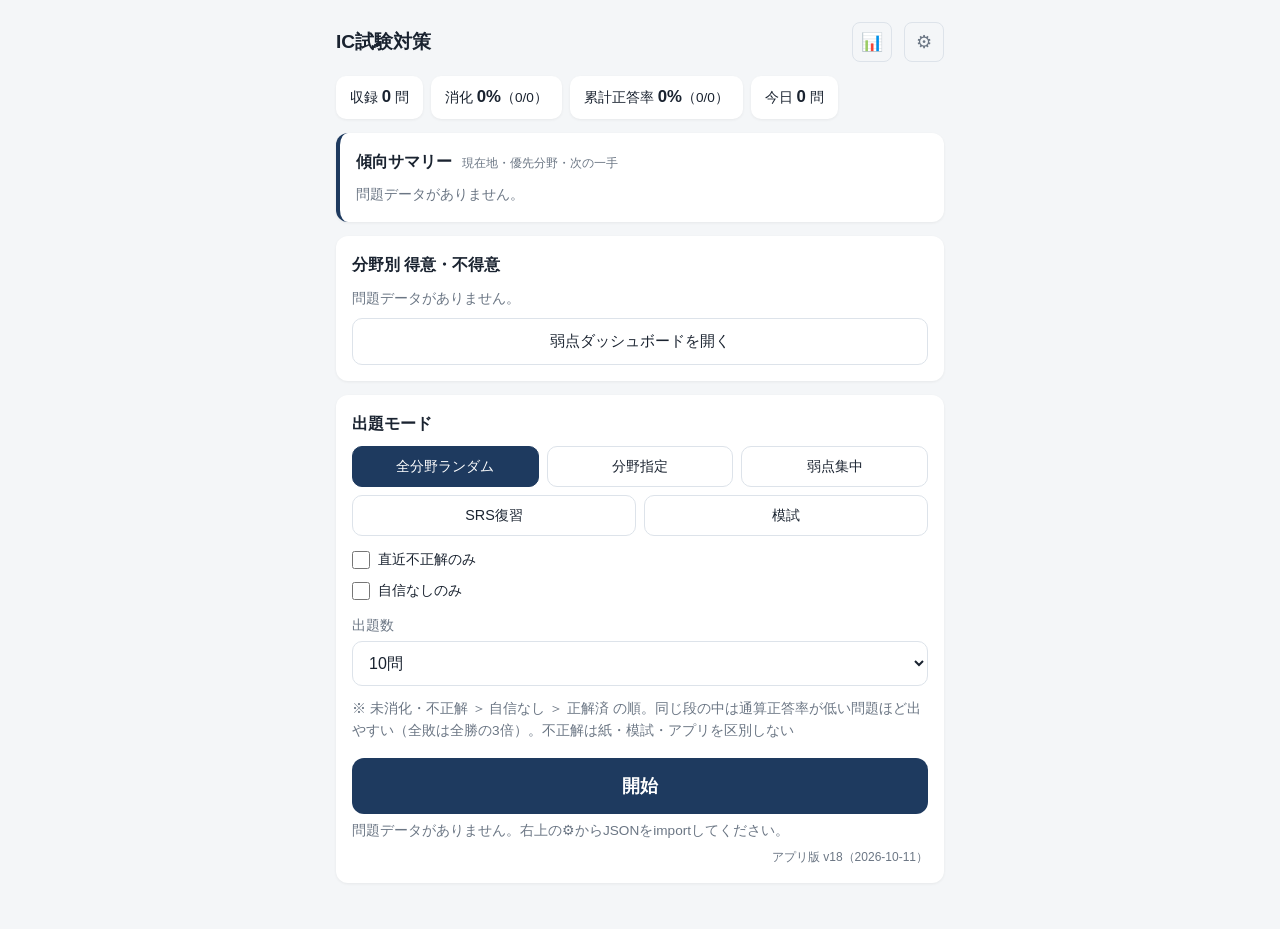
<file: index.html>
<!DOCTYPE html>
<html lang="ja">
<head>
<meta charset="UTF-8">
<meta name="viewport" content="width=device-width, initial-scale=1.0, viewport-fit=cover">
<meta name="theme-color" content="#1e3a5f">
<title>IC試験対策</title>
<link rel="manifest" href="manifest.json">
<link rel="apple-touch-icon" href="icons/apple-touch-icon.png">
<meta name="apple-mobile-web-app-capable" content="yes">
<meta name="apple-mobile-web-app-status-bar-style" content="black-translucent">
<meta name="apple-mobile-web-app-title" content="IC試験対策">
<link rel="stylesheet" href="style.css">
</head>
<body>

<!-- ホーム画面 -->
<section id="screen-home" class="screen active">
  <header class="app-header">
    <h1>IC試験対策</h1>
    <button class="icon-btn" data-nav="dashboard" title="ダッシュボード">📊</button>
    <button class="icon-btn" data-nav="data" title="データ管理">⚙</button>
  </header>

  <div id="home-stats" class="stats-bar"></div>

  <div class="card trend-card">
    <h2>傾向サマリー <span class="muted trend-sub">現在地・優先分野・次の一手</span></h2>
    <div id="trend-content"></div>
  </div>

  <div class="card">
    <h2>分野別 得意・不得意</h2>
    <div id="category-stats"></div>
    <button class="secondary-btn" data-nav="dashboard">弱点ダッシュボードを開く</button>
  </div>

  <div class="card">
    <h2>出題モード</h2>
    <div class="mode-tabs">
      <button class="mode-tab active" data-mode="random">全分野ランダム</button>
      <button class="mode-tab" data-mode="category">分野指定</button>
      <button class="mode-tab" data-mode="weak">弱点集中</button>
      <button class="mode-tab" data-mode="srs">SRS復習</button>
      <button class="mode-tab mode-tab-mock" data-mode="mock">模試</button>
    </div>

    <div id="category-selectors" class="hidden">
      <label>分野
        <select id="sel-category"></select>
      </label>
      <label>小分類
        <select id="sel-subcategory"><option value="">すべて</option></select>
      </label>
    </div>

    <div id="weak-info" class="mode-info hidden"></div>
    <div id="srs-info" class="mode-info hidden"></div>

    <div id="mock-settings" class="hidden">
      <label>模試の規模
        <select id="sel-mock-preset"></select>
      </label>
      <p class="muted">CBT本番＝36問・120分。本アプリは1大問を空欄ごとに分けているため「本番相当」＝144問・120分（1問50秒）。分野構成は収録比で層化。解説は終了後にまとめて表示し、途中で正誤は出ません。未解答は不正解として採点します。</p>
    </div>

    <div id="filter-row" class="filter-row">
      <label class="checkbox-label"><input type="checkbox" id="filter-wrong"> 直近不正解のみ</label>
      <label class="checkbox-label"><input type="checkbox" id="filter-unsure"> 自信なしのみ</label>
      <p id="filter-count" class="muted"></p>
    </div>

    <div id="count-row">
      <label>出題数
        <select id="sel-count">
          <option value="10" selected>10問</option>
          <option value="20">20問</option>
          <option value="30">30問</option>
          <option value="0">全問</option>
        </select>
      </label>
    <p id="count-note" class="muted">※ 未消化・不正解 ＞ 自信なし ＞ 正解済 の順。同じ段の中は通算正答率が低い問題ほど出やすい（全敗は全勝の3倍）。不正解は紙・模試・アプリを区別しない</p>
    </div>

    <button id="btn-start" class="primary-btn">開始</button>
    <p id="home-message" class="muted"></p>
    <p class="muted app-ver">アプリ版 v18（2026-10-11）</p>
  </div>
</section>

<!-- 出題画面 -->
<section id="screen-quiz" class="screen">
  <header class="quiz-header">
    <button class="icon-btn" id="btn-quit" title="中断">✕</button>
    <div id="quiz-progress"></div>
    <div id="quiz-timer">0:00</div>
  </header>

  <div id="quiz-meta" class="muted"></div>
  <div id="quiz-body" class="question-body"></div>
  <div id="quiz-choices" class="choices"></div>

  <!-- 自信度（解答直後・正誤表示前） -->
  <div id="confidence-panel" class="hidden">
    <p class="confidence-label">自信度は？</p>
    <p class="confidence-note muted">自信度をタップすると解答が確定します。それまで選択肢は選び直せます</p>
    <div class="confidence-btns">
      <button class="conf-btn conf-sure" data-conf="sure">確信</button>
      <button class="conf-btn conf-unsure" data-conf="unsure">自信なし</button>
    </div>
  </div>

  <!-- 正誤・解説 -->
  <div id="result-panel" class="hidden">
    <div id="result-verdict"></div>
    <div id="result-explanation" class="explanation"></div>
    <button id="btn-next" class="primary-btn">次の問題</button>
  </div>

  <!-- 模試ナビ（正誤は出さず前後移動のみ） -->
  <div id="mock-nav" class="hidden">
    <p id="mock-status" class="muted"></p>
    <div class="mock-nav-btns">
      <button id="btn-mock-prev" class="secondary-btn">← 前へ</button>
      <button id="btn-mock-next" class="primary-btn">次へ →</button>
    </div>
    <button id="btn-mock-finish" class="secondary-btn">採点して終了</button>
  </div>
</section>

<!-- セッション結果 -->
<section id="screen-summary" class="screen">
  <header class="app-header"><h1 id="summary-title">結果</h1></header>
  <div id="summary-content"></div>
  <button class="primary-btn" data-nav="home">ホームへ戻る</button>
</section>

<!-- 弱点ダッシュボード -->
<section id="screen-dashboard" class="screen">
  <header class="app-header">
    <button class="icon-btn" data-nav="home">←</button>
    <h1>弱点ダッシュボード</h1>
  </header>
  <div id="dash-content"></div>
</section>

<!-- データ管理 -->
<section id="screen-data" class="screen">
  <header class="app-header">
    <button class="icon-btn" data-nav="home">←</button>
    <h1>データ管理</h1>
  </header>

  <div class="card">
    <h2>問題データ import</h2>
    <p class="muted">問題JSON（配列 または {questions:[...]}）を追加・上書き（id単位）。解答履歴は保持されます。統合ファイル（questions＋attempts）は下の「バックアップ復元」で読み込む</p>
    <input type="file" id="file-import" accept=".json,application/json">
    <p id="import-result" class="muted"></p>
  </div>

  <div class="card">
    <h2>全データ export</h2>
    <p class="muted">問題＋解答履歴の全バックアップ（機種変更・復元用）</p>
    <button id="btn-export" class="secondary-btn">exportファイルをダウンロード</button>
  </div>

  <div class="card">
    <h2>バックアップ復元</h2>
    <p class="muted">exportファイル／記録ファイルから問題＋解答履歴を復元。同じ記録は二重に入らない</p>
    <input type="file" id="file-restore" accept=".json,application/json">
    <p id="restore-result" class="muted"></p>
  </div>

  <div class="card">
    <h2>サンプルデータ</h2>
    <p class="muted">動作確認用のサンプル問題（学習には使用しないこと）</p>
    <button id="btn-sample" class="secondary-btn">サンプル問題を読み込む</button>
  </div>

  <div class="card danger-zone">
    <h2>初期化</h2>
    <button id="btn-clear-attempts" class="danger-btn">解答履歴を全削除</button>
    <button id="btn-clear-all" class="danger-btn">全データ削除</button>
  </div>
</section>

<script src="logic.js"></script>
<script src="db.js"></script>
<script src="app.js"></script>
</body>
</html>
</file>
<file: style.css>
* { margin: 0; padding: 0; box-sizing: border-box; }

:root {
  --navy: #1e3a5f;
  --bg: #f4f6f8;
  --card: #ffffff;
  --text: #1a2330;
  --muted: #6b7684;
  --line: #dde3ea;
  --green: #1d8a4e;
  --red: #c53030;
  --amber: #b7791f;
}

html { -webkit-text-size-adjust: 100%; }

body {
  font-family: -apple-system, BlinkMacSystemFont, "Hiragino Sans", "Noto Sans JP", sans-serif;
  background: var(--bg);
  color: var(--text);
  line-height: 1.6;
  /* ホーム画面起動時はステータスバー（ノッチ）下まで描画されるため、セーフエリア分を空ける */
  padding-top: env(safe-area-inset-top, 0px);
  padding-bottom: env(safe-area-inset-bottom, 0px);
  padding-left: env(safe-area-inset-left, 0px);
  padding-right: env(safe-area-inset-right, 0px);
}

.screen { display: none; max-width: 640px; margin: 0 auto; padding: 12px 16px 32px; }
.screen.active { display: block; }
.hidden { display: none !important; }

.app-header, .quiz-header {
  display: flex; align-items: center; gap: 12px;
  padding: 10px 0 14px;
}
.app-header h1 { font-size: 1.2rem; flex: 1; }
.quiz-header { justify-content: space-between; }

.icon-btn {
  background: none; border: 1px solid var(--line); border-radius: 8px;
  width: 40px; height: 40px; font-size: 1.1rem; color: var(--muted);
  cursor: pointer; flex-shrink: 0;
}

.card {
  background: var(--card); border-radius: 12px; padding: 16px;
  margin-bottom: 14px; box-shadow: 0 1px 3px rgba(0,0,0,.06);
}
.card h2 { font-size: 1rem; margin-bottom: 10px; }

.stats-bar {
  display: flex; gap: 8px; margin-bottom: 14px; flex-wrap: wrap;
}
.stat-chip {
  background: var(--card); border-radius: 10px; padding: 8px 14px;
  font-size: .85rem; box-shadow: 0 1px 3px rgba(0,0,0,.06);
}
.stat-chip b { font-size: 1.05rem; }

.filter-row { margin: 4px 0 12px; }
.checkbox-label {
  display: flex; align-items: center; gap: 8px; margin: 8px 0;
  font-size: .9rem; color: var(--text);
}
.checkbox-label input { width: 18px; height: 18px; flex-shrink: 0; }

.mode-tabs { display: flex; gap: 8px; margin-bottom: 12px; }
.mode-tab {
  flex: 1; padding: 12px 8px; border: 1px solid var(--line); border-radius: 10px;
  background: var(--card); font-size: .95rem; cursor: pointer; color: var(--text);
}
.mode-tab.active { background: var(--navy); color: #fff; border-color: var(--navy); }

label { display: block; margin: 12px 0; font-size: .9rem; color: var(--muted); }
select {
  display: block; width: 100%; margin-top: 4px; padding: 12px;
  font-size: 1rem; border: 1px solid var(--line); border-radius: 10px;
  background: var(--card); color: var(--text);
}

.primary-btn {
  display: block; width: 100%; padding: 16px; margin-top: 16px;
  background: var(--navy); color: #fff; border: none; border-radius: 12px;
  font-size: 1.1rem; font-weight: 600; cursor: pointer;
}
.primary-btn:active { opacity: .85; }

.secondary-btn, .danger-btn {
  display: block; width: 100%; padding: 12px; margin-top: 8px;
  border-radius: 10px; font-size: .95rem; cursor: pointer;
  background: var(--card); border: 1px solid var(--line); color: var(--text);
}
.danger-btn { color: var(--red); border-color: var(--red); }

.muted { color: var(--muted); font-size: .85rem; margin-top: 6px; }

/* 出題画面 */
#quiz-progress { font-weight: 600; }
#quiz-timer { font-variant-numeric: tabular-nums; color: var(--muted); }
#quiz-meta { margin-bottom: 8px; }

.question-body {
  background: var(--card); border-radius: 12px; padding: 16px;
  font-size: 1.05rem; margin-bottom: 14px; white-space: pre-wrap;
}

.choices { display: flex; flex-direction: column; gap: 10px; }
.choice-btn {
  text-align: left; padding: 14px 16px; border: 1px solid var(--line);
  border-radius: 12px; background: var(--card); font-size: 1rem;
  cursor: pointer; color: var(--text); line-height: 1.5;
}
.choice-btn:disabled { cursor: default; }
.choice-btn.selected { border-color: var(--navy); border-width: 2px; }
.choice-btn.correct { background: #e8f5ee; border-color: var(--green); border-width: 2px; }
.choice-btn.wrong { background: #fdecec; border-color: var(--red); border-width: 2px; }
.choice-num { font-weight: 700; margin-right: 8px; color: var(--muted); }

/* 自信度 */
#confidence-panel { margin-top: 18px; text-align: center; }
.confidence-label { font-weight: 600; margin-bottom: 2px; }
.confidence-note { margin: 0 0 10px; }
.confidence-btns { display: flex; gap: 10px; }
.conf-btn {
  flex: 1; padding: 16px 8px; border-radius: 12px; font-size: 1.05rem;
  font-weight: 600; cursor: pointer; border: 1px solid var(--line); background: var(--card);
}
.conf-sure { color: var(--green); }
.conf-unsure { color: var(--amber); }
.conf-guess { color: var(--red); }

/* 結果 */
#result-panel { margin-top: 18px; }
#result-verdict { font-size: 1.3rem; font-weight: 700; text-align: center; margin-bottom: 12px; }
#result-verdict.ok { color: var(--green); }
#result-verdict.ng { color: var(--red); }
.explanation {
  background: var(--card); border-radius: 12px; padding: 16px;
  font-size: .95rem; white-space: pre-wrap;
}
.explanation .exp-head { font-weight: 700; margin-bottom: 6px; }
.explanation .exp-your-answer {
  margin-bottom: 8px; padding-bottom: 8px; border-bottom: 1px solid var(--line);
  font-size: .92rem; font-weight: 600;
}
.explanation mark { background: #fdecec; color: var(--red); padding: 0 2px; border-radius: 3px; font-weight: 700; }
.explanation .exp-your-choice {
  margin-bottom: 8px; padding: 8px 10px; border-left: 3px solid var(--red);
  background: #fdf6f6; border-radius: 0 8px 8px 0; font-size: .92rem;
}
.explanation .exp-your-choice-label { font-weight: 700; color: var(--red); }

/* サマリー */
.summary-score { font-size: 2rem; font-weight: 700; text-align: center; margin: 16px 0; }
table.summary-table { width: 100%; border-collapse: collapse; background: var(--card); border-radius: 12px; overflow: hidden; }
.summary-table th, .summary-table td { padding: 10px 12px; text-align: left; border-bottom: 1px solid var(--line); font-size: .9rem; }
.summary-table th { background: #eef1f5; font-weight: 600; }

input[type="file"] { width: 100%; font-size: .9rem; margin-top: 4px; }
.danger-zone h2 { color: var(--red); }

/* ===== P2/P3: モードタブ5種・模試・ダッシュボード ===== */
.mode-tabs { flex-wrap: wrap; }
.mode-tab { flex: 1 1 30%; padding: 10px 6px; font-size: .9rem; }
.mode-tab-mock.active { background: var(--red); border-color: var(--red); }
.mode-info { background: var(--bg); border-radius: 10px; padding: 10px 12px; margin: 8px 0 12px; }
.mode-info-head { font-weight: 600; font-size: .9rem; margin-bottom: 4px; }
.mode-info-row { font-size: .88rem; margin: 2px 0; }

/* 模試 */
#quiz-timer.warn { color: var(--red); font-weight: 700; }
#mock-nav { margin-top: 18px; }
.mock-nav-btns { display: flex; gap: 10px; }
.mock-nav-btns .secondary-btn, .mock-nav-btns .primary-btn { flex: 1; margin-top: 8px; padding: 14px; }
#btn-mock-prev:disabled { opacity: .4; }
.summary-score.pass { color: var(--green); }
.summary-score.border { color: var(--amber); }
.summary-score.fail { color: var(--red); }

/* 見直し */
.review-item { border-bottom: 1px solid var(--line); padding: 8px 0; }
.review-item summary { cursor: pointer; font-size: .9rem; line-height: 1.5; }
.review-tag { display: inline-block; color: #fff; background: var(--red); border-radius: 6px; padding: 0 6px; font-size: .75rem; margin-right: 6px; }
.review-body { margin-top: 8px; font-size: .95rem; }
.review-choices { margin: 0 0 10px 1.4em; font-size: .92rem; }
.review-choices li { padding: 2px 4px; }
.review-choices li.correct { color: var(--green); font-weight: 600; }
.review-choices li.wrong { color: var(--red); text-decoration: line-through; }

/* ダッシュボード */
.matrix { display: grid; grid-template-columns: 1fr 1fr; gap: 8px; }
.matrix-cell { border-radius: 10px; padding: 10px; border: 1px solid var(--line); }
.matrix-label { font-size: .85rem; color: var(--muted); }
.matrix-num { font-size: 1.4rem; font-weight: 700; }
.matrix-hint { font-size: .78rem; color: var(--muted); }
.mx-sure-ok { background: #e8f5ee; }
.mx-guess-ok { background: #fff7e6; }
.mx-sure-ng { background: #fdecec; border-color: var(--red); }
.mx-guess-ng { background: #fdf3f3; }
.mini-btn {
  margin-top: 6px; padding: 6px 10px; font-size: .8rem; border-radius: 8px;
  border: 1px solid var(--navy); background: var(--card); color: var(--navy); cursor: pointer; white-space: nowrap;
}
.ng-text { color: var(--red); font-weight: 600; }

table.heatmap th, table.heatmap td { padding: 7px 6px; font-size: .8rem; }
.heat-name { font-size: .8rem; }
td.heat { text-align: center; font-weight: 600; border-radius: 4px; }
.heat--1 { background: #eef1f5; color: var(--muted); }
.heat-0 { background: #f4b4b4; }
.heat-1 { background: #f8d2a8; }
.heat-2 { background: #f6ebb0; }
.heat-3 { background: #cfe8c8; }
.heat-4 { background: #9fd6a8; }

.bars { position: relative; display: flex; align-items: flex-end; gap: 4px; height: 140px; padding: 16px 0 18px; margin-bottom: 8px; }
.bars-line { position: absolute; left: 0; right: 0; border-top: 1px dashed var(--amber); pointer-events: none; }
.bar-col { flex: 1; display: flex; flex-direction: column; align-items: center; height: 100%; justify-content: flex-end; min-width: 0; }
.bar { width: 100%; max-width: 28px; border-radius: 4px 4px 0 0; }
.bar.ok { background: var(--green); }
.bar.mid { background: var(--amber); }
.bar.ng { background: var(--red); }
.bar-val { font-size: .7rem; color: var(--muted); }
.bar-label { font-size: .65rem; color: var(--muted); margin-top: 2px; white-space: nowrap; }

/* 傾向サマリー */
.trend-card { border-left: 4px solid var(--navy); }
.trend-sub { font-weight: 400; font-size: .78rem; margin-left: 6px; }
.trend-line { display: flex; gap: 8px; margin: 6px 0; font-size: .9rem; line-height: 1.5; }
.trend-label { flex: 0 0 4.2em; font-weight: 700; color: var(--navy); }
.trend-text { flex: 1; }
.ok-text { color: var(--green); font-weight: 600; }
.trend-btn { margin-top: 10px; }

/* 図版 */
.figure-box { background: var(--card); border-radius: 12px; padding: 10px 12px; margin: -6px 0 14px; }
.figure-img { display: block; max-width: 100%; height: auto; margin: 0 auto; border-radius: 6px; cursor: zoom-in; }
.figure-img.zoom { max-width: none; width: 180%; cursor: zoom-out; }
.figure-box:has(.zoom) { overflow-x: auto; }
.figure-cap { color: var(--muted); font-size: .8rem; margin-top: 4px; text-align: center; }
.app-ver { text-align: right; font-size: .75rem; }
</file>
